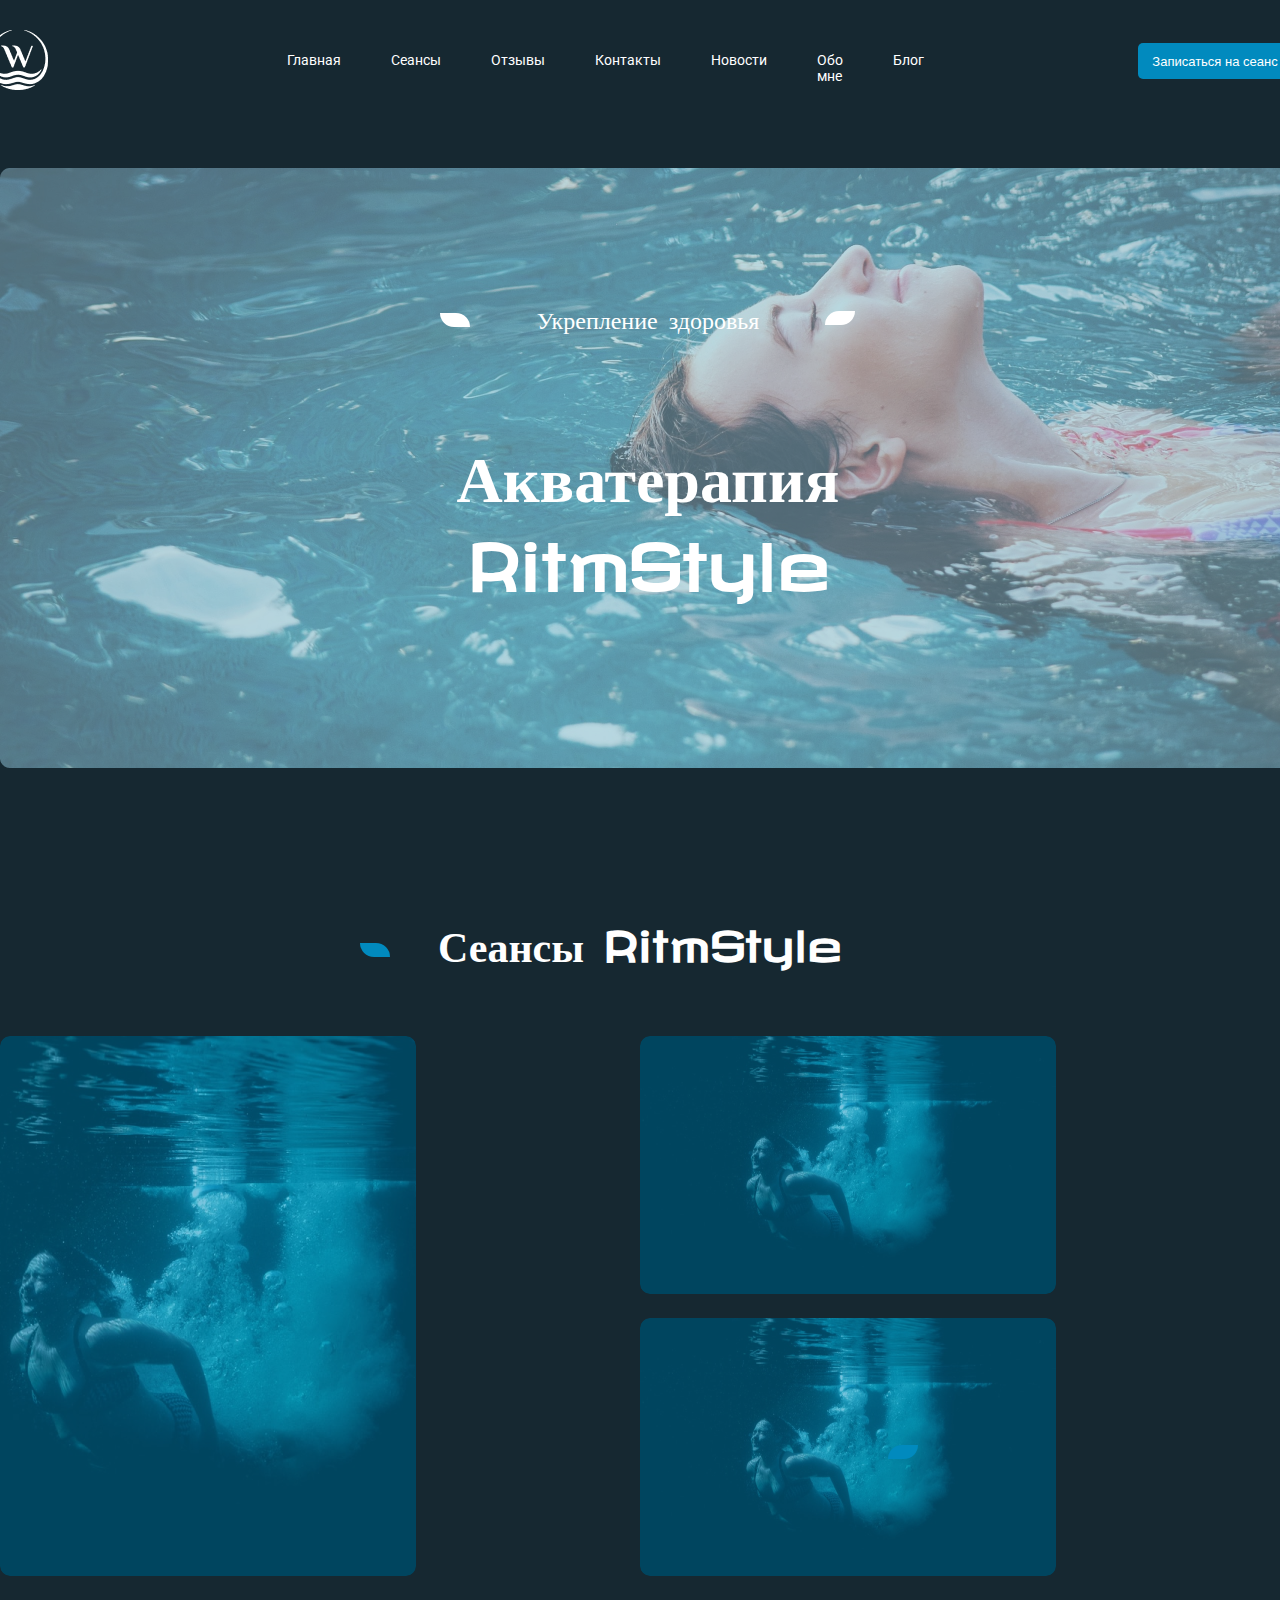
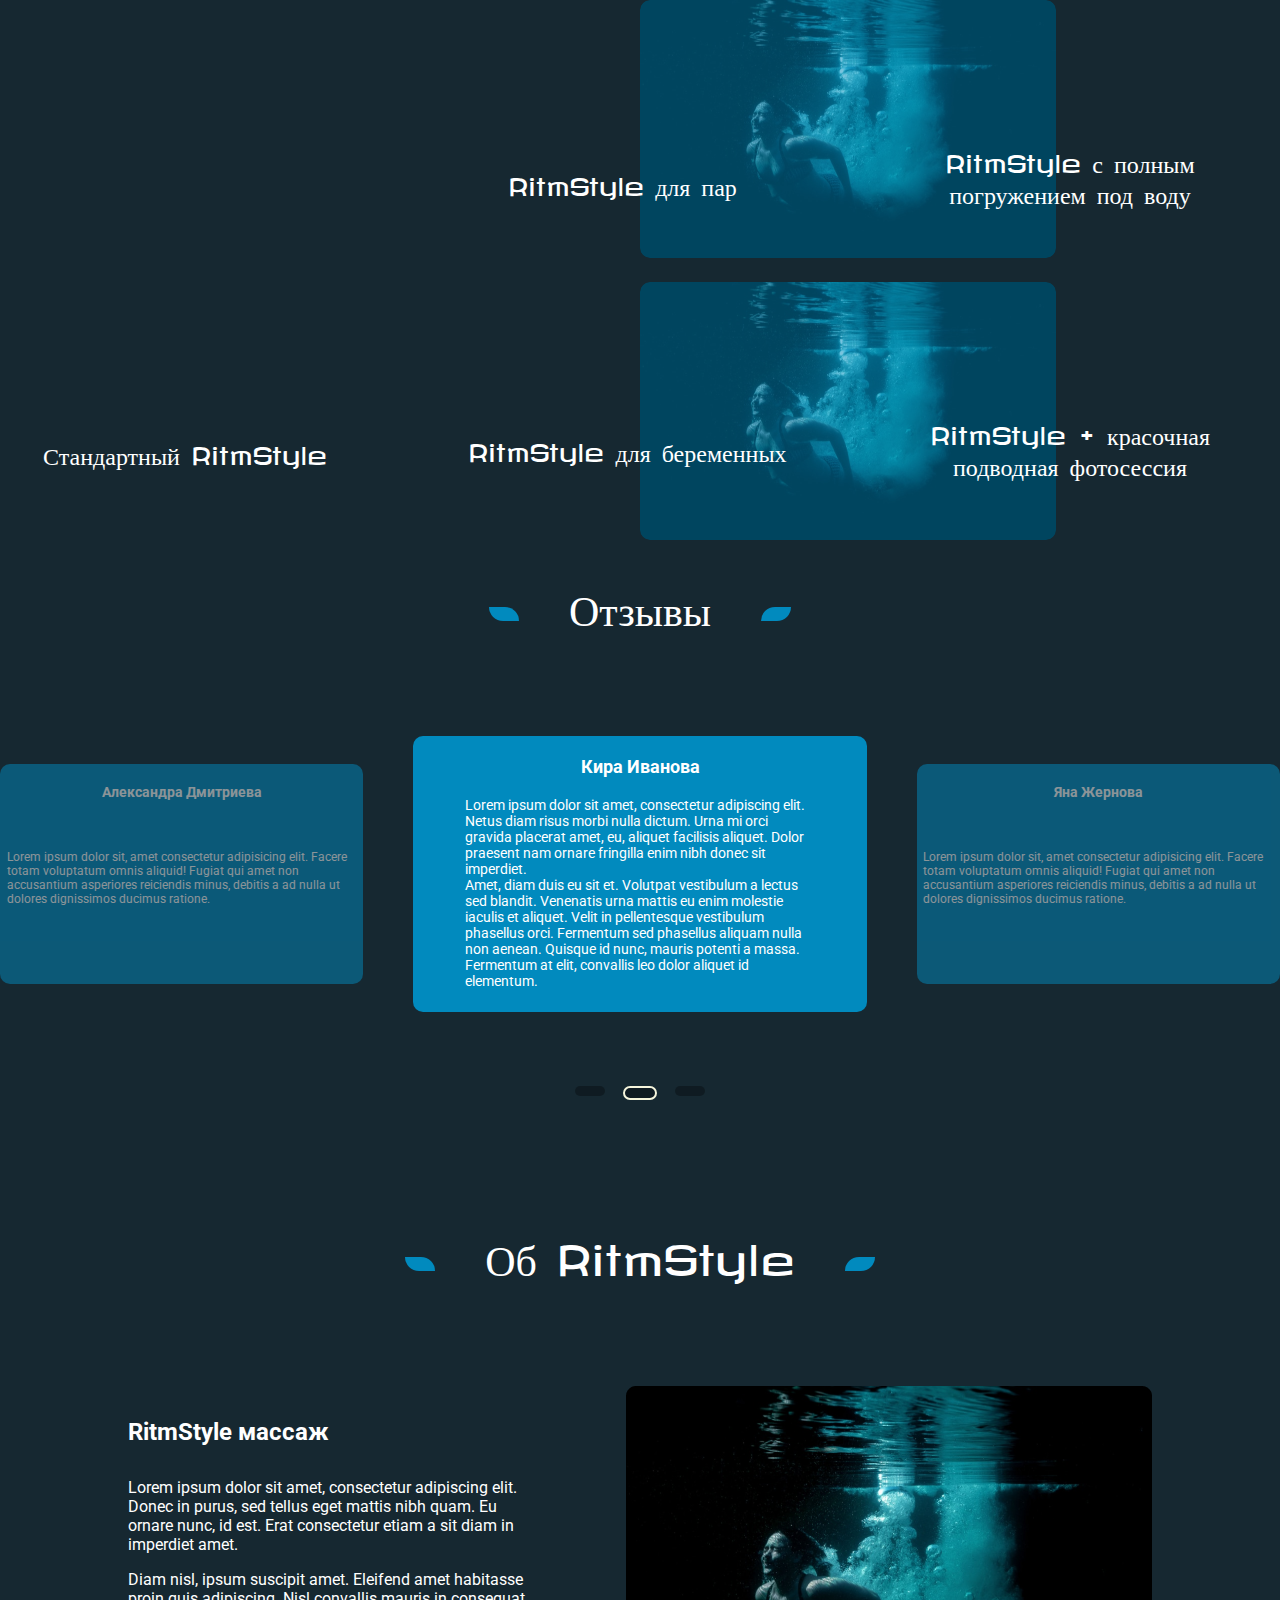
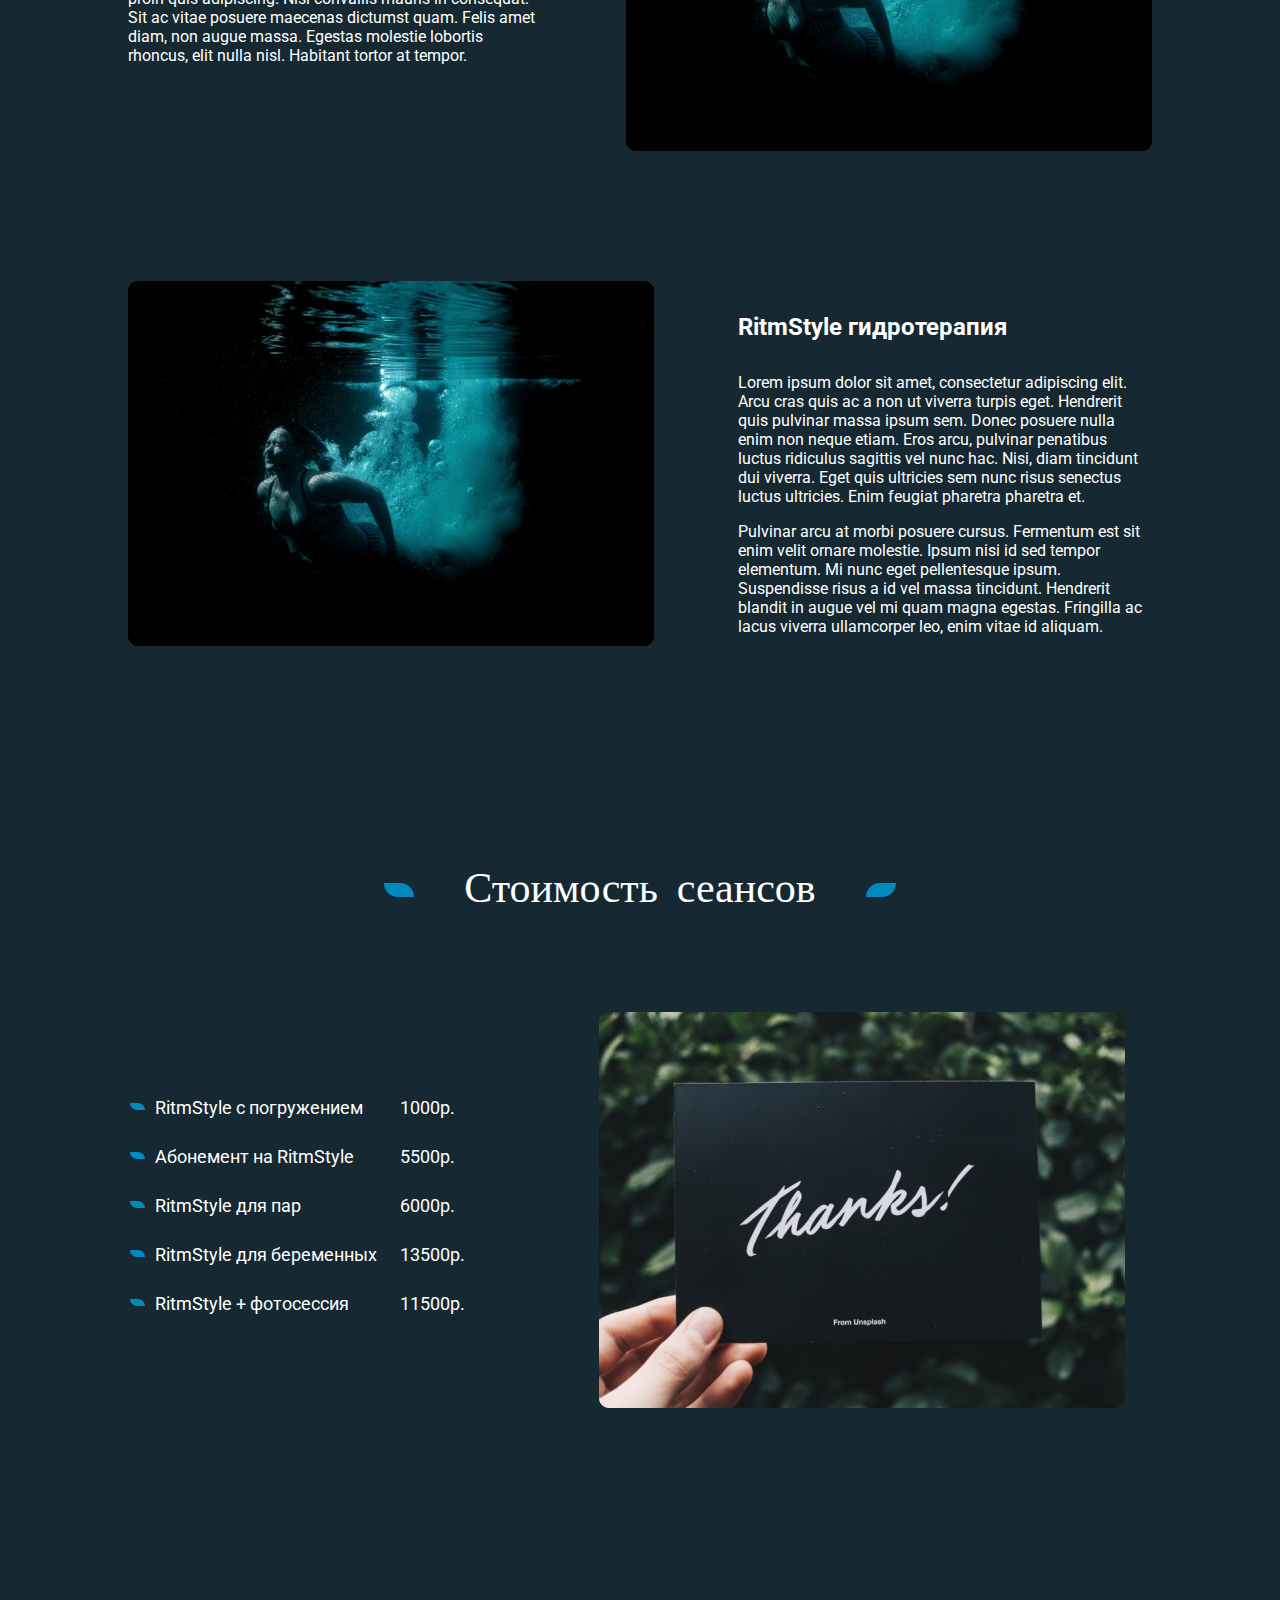
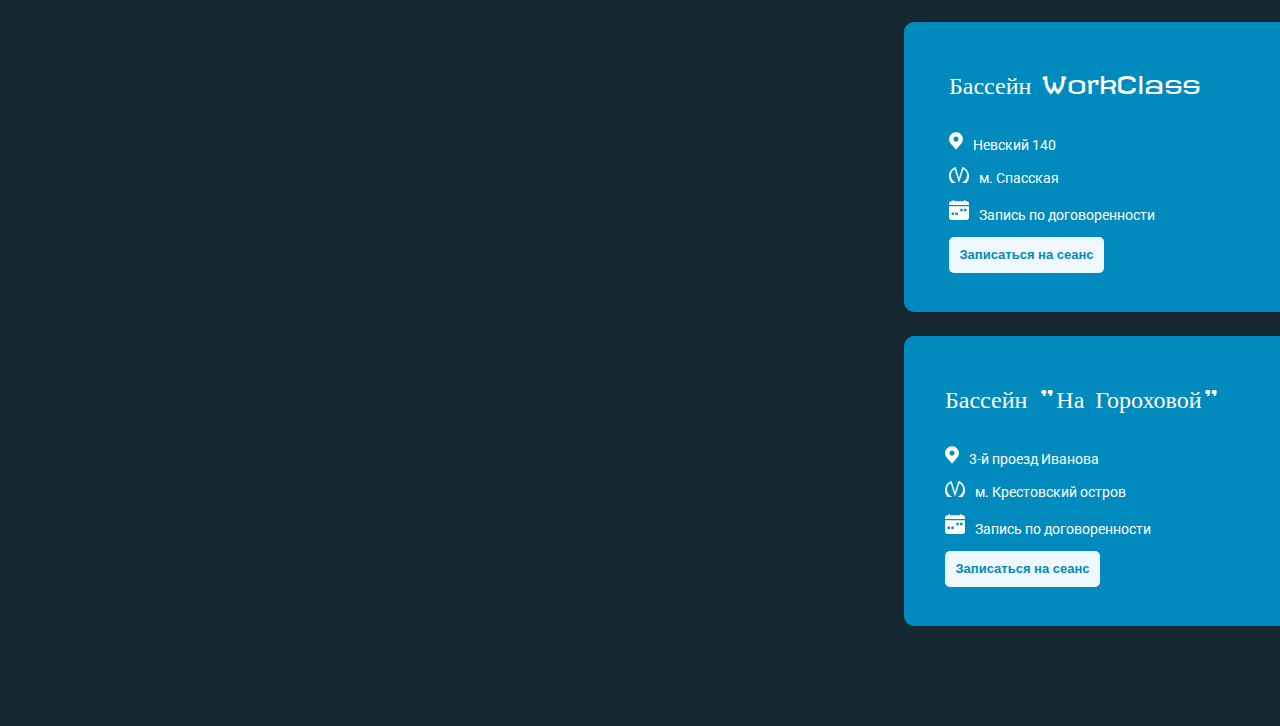
<file: index.html>
<!DOCTYPE html>
<html lang="en">
<head>
    <meta charset="UTF-8">
    <meta http-equiv="X-UA-Compatible" content="IE=edge">
    <meta name="viewport" content="width=device-width, initial-scale=1.0">
    <title>Акватерапия</title>
    <link rel="stylesheet" href="style.css">
    <link rel="preconnect" href="https://fonts.googleapis.com">
<link rel="preconnect" href="https://fonts.gstatic.com" crossorigin>
<link href="https://fonts.googleapis.com/css2?family=Gideon+Roman&family=Poppins:ital,wght@1,300&family=Revalia&family=Roboto:ital,wght@0,100;1,400&family=Supermercado+One&display=swap" rel="stylesheet">


</head>
<body>
    <header>
        <div class="header_W">
            <img src="./img/Vector.png" alt="img" class="logo">
        </div>
        <div class="menuHEADER">
            <a href="#zaID" class="menu  "> <p class="menuP ">Главная </p>  </a>
            <a href="#seansID" class="menu"> <p class="menuP">Сеансы </p>  </a>
            <a href="#feedbackID" class="menu"> <p class="menuP">Отзывы </p>  </a>
            <a href="#" class="menu"> <p class="menuP">Контакты </p>  </a>
            <a href="./news.html" class="menu"> <p class="menuP">Новости </p>  </a>
            <a href="#" class="menu"> <p class="menuP">Обо мне </p>  </a>
            <a href="#" class="menu"> <p class="menuP">Блог </p>  </a>
          
        </div>
        <div class="button_header">
            <button class="zapisatsa"> Записаться на сеанс</button>
        </div>
    </header>
    <main>
        <div class="main" id="zaID">
            
                <div class="ZA" >
                    <p class="zdorovie"> Укрепление здоровья</p>
                <h1 class="aqua">Акватерапия <br> RitmStyle</h1>
                </div>                        
        </div>

        <div class="ritmSTILE" id="seansID">
            <h1 class="seans">Сеансы RitmStyle</h1>
            <div class="imgSTILE">
                <div class="leftIMG"><img src="./img/unsplash_TnOyyEtrKd0.png" alt="" class="leftIMGg1 imgPAD" > </div>
                <div class="rightIMG">
                   <div class="rightIMG1"><img src="./img/unsplash_TnOyyEtrKd0 (1).png" alt="" class="leftIMGg2 imgPAD imgPAD2"> <img src="./img/unsplash_TnOyyEtrKd0 (1).png" alt="" class="leftIMGg2 imgPAD imgPAD2"></div>
                    <div class="rightIMG2"><img src="./img/unsplash_TnOyyEtrKd0 (1).png" alt=""class="leftIMGg2 imgPAD imgPAD2">   <img src="./img/unsplash_TnOyyEtrKd0 (1).png" alt=""class="leftIMGg2 imgPAD imgPAD2">  </div>
                    <div class="test test1 ">Стандартный RitmStyle</div>
                    <div class="test test2 ">RitmStyle для пар</div>
                    <div class="test test3 ">RitmStyle для беременных</div>
                    <div class="test test4 ">RitmStyle с полным <br> погружением под воду</div>
                    <div class="test test5 ">RitmStyle + красочная <br> подводная фотосессия</div>
                </div>
            </div>
        </div>
<!--Отзывы-->
        <div class="feedback" id="feedbackID">
            <div class="feedback2">
                Отзывы
            </div>
            <div class="feedbacks">
                <div class="button1" id="button1"></div>
                <div class="button2" id="button2"></div>
                <div class="button3" id="button3"></div>
                <div class="feedbacks1" id="feedbacks1">
                    <h1 class="feedbackH1" >Александра Дмитриева</h1>
                    <p class="feedbachP1">Lorem ipsum dolor sit, amet consectetur adipisicing elit. Facere totam voluptatum omnis aliquid! Fugiat qui amet non accusantium asperiores reiciendis minus, debitis a ad nulla ut dolores dignissimos ducimus ratione.</p>
                </div>
                <div class="feedbacks2" id="feedbacks2"> 
                    <h1 class="feedbackH2">Кира Иванова</h1>
                    <p class="feedbachP2">Lorem ipsum dolor sit amet, consectetur adipiscing elit. Netus diam risus morbi nulla dictum. Urna mi orci gravida placerat amet, eu, aliquet facilisis aliquet. Dolor praesent nam ornare fringilla enim nibh donec sit imperdiet. <br> Amet, diam duis eu sit et. Volutpat vestibulum a lectus sed blandit.
                        Venenatis urna mattis eu enim molestie iaculis et aliquet. Velit in pellentesque vestibulum phasellus orci. Fermentum sed phasellus aliquam nulla non aenean. Quisque id nunc, mauris potenti a massa. Fermentum at elit, convallis leo dolor aliquet id elementum.  </p>

                </div>
                <div class="feedbacks3" id="feedbacks3">
                    <h1 class="feedbackH1">Яна Жернова</h1>
                    <p class="feedbachP1">Lorem ipsum dolor sit, amet consectetur adipisicing elit. Facere totam voluptatum omnis aliquid! Fugiat qui amet non accusantium asperiores reiciendis minus, debitis a ad nulla ut dolores dignissimos ducimus ratione.</p>

                </div>
            </div>
            
            
        </div>
<!--About-->
        <div class="about">
            <div class="about2">
                <div class="about_title">
                    Об RitmStyle
                </div>
                <div class="group1">
                    <div class="leftGroup1">
                        <h4 class="title1">RitmStyle массаж </h4>
                        <p class="txt1">Lorem ipsum dolor sit amet, consectetur adipiscing elit. Donec in purus, sed tellus eget mattis nibh quam. Eu ornare nunc, id est. Erat consectetur etiam a sit diam in imperdiet amet. </p>
                    
                        <p class="txt11">Diam nisl, ipsum suscipit amet. Eleifend amet habitasse proin quis adipiscing.
                            Nisl convallis mauris in consequat. Sit ac vitae posuere maecenas dictumst quam. Felis amet diam, non augue massa. Egestas molestie lobortis rhoncus, elit nulla nisl. Habitant tortor at tempor.</p>
                    
                        </div>
                    
                    <div class="rightGroup1">
                        <img src="./img/Rectangle 23.png" alt="img" class="rectangle">
                    </div>
                </div>
                <div class="group1">
                    <div class="rightGroup1">
                        <img src="./img/Rectangle 23.png" alt="img" class="rectangle">
                    </div>
                    <div class="leftGroup2">
                        <h4 class="title1">RitmStyle гидротерапия </h4>
                        <p class="txt1">Lorem ipsum dolor sit amet, consectetur adipiscing elit. Arcu cras quis ac a non ut viverra turpis eget. Hendrerit quis pulvinar massa ipsum sem. Donec posuere nulla enim non neque etiam. Eros arcu, pulvinar penatibus luctus ridiculus sagittis vel nunc hac. Nisi, diam tincidunt dui viverra. Eget quis ultricies sem nunc risus senectus luctus ultricies. Enim feugiat pharetra pharetra et. </p>
                    
                        <p class="txt11"> Pulvinar arcu at morbi posuere cursus. Fermentum est sit enim velit ornare molestie. Ipsum nisi id sed tempor elementum. Mi nunc eget pellentesque ipsum. Suspendisse risus a id vel massa tincidunt. Hendrerit blandit in augue vel mi quam magna egestas. Fringilla ac lacus viverra ullamcorper leo, enim vitae id aliquam.</p>
                    
                        </div>
                </div>
            </div>
        </div>
<!--Prise-->
        <div class="prise">
            <div class="prise1">
                <div class="about_title">
                    Стоимость сеансов
                </div>
                <div class="prise_botton">
                    <div class="q1">
                        <p class="priseP">RitmStyle с погружением</p>
                        <p class="priseP">Абонемент на RitmStyle</p>
                        <p class="priseP">RitmStyle для пар</p>
                        <p class="priseP">RitmStyle для беременных</p>
                        <p class="priseP">RitmStyle +  фотосессия</p>
                    </div>
                    <div class="q2">
                        <p class="priseP1" >1000р.</p>
                        <p class="priseP1" >5500р.</p>
                        <p class="priseP1" >6000р.</p>
                        <p class="priseP1" >13500р.</p>
                        <p class="priseP1" >11500р.</p>

                    </div>
                   <img src="./img/unsplash_M3fhZSBFoFQ.png" alt="" class="sertificat">
                </div>

            </div>
        </div>
<!--Contacts-->
        <div class="cont"></div>
        <div class="cont2">
            <div class="LeftCONT"><iframe src="https://www.google.com/maps/embed?pb=!1m18!1m12!1m3!1d39253.983094474934!2d113.44255013125002!3d52.054714399999995!2m3!1f0!2f0!3f0!3m2!1i1024!2i768!4f13.1!3m3!1m2!1s0x5dca35580a3253f5%3A0x7fbc2292158ac133!2z0J_Qu9Cw0LLQsNGC0LXQu9GM0L3Ri9C5INCx0LDRgdGB0LXQudC9!5e0!3m2!1sru!2sru!4v1653837790189!5m2!1sru!2sru" width="856" height="604" style="border:0;"  allowfullscreen="" loading="lazy" referrerpolicy="no-referrer-when-downgrade"></iframe></div>
            <div class="rightCONT">
                <div class="contUP">
                    <div class="contUp2">
                        <h4 class="cont_title_up">Бассейн WorkClass</h4>
                        <p class="contP contP1 ">Невский 140</p>
                        <p  class="contP contP2">м. Спасская</p>
                        <p class="contP contP3">Запись по договоренности</p>
                        <button class="cont_button">Записаться на сеанс</button>
                    </div>
                    
                </div>
                <div class="contUP">
                    <div class="contUp22">
                        <h4 class="cont_title_up">Бассейн "На Гороховой"</h4>
                        <p class="contP contP1">3-й проезд Иванова</p>
                        <p  class="contP contP2">м. Крестовский остров </p>
                        <p class="contP contP3">Запись по договоренности</p>
                        <button class="cont_button">Записаться на сеанс</button>
                    </div>
                    
                </div>
                
            </div>
        </div>
        
            
    </main>
    <script src="./script.js"></script>
</body>
</html>
</file>
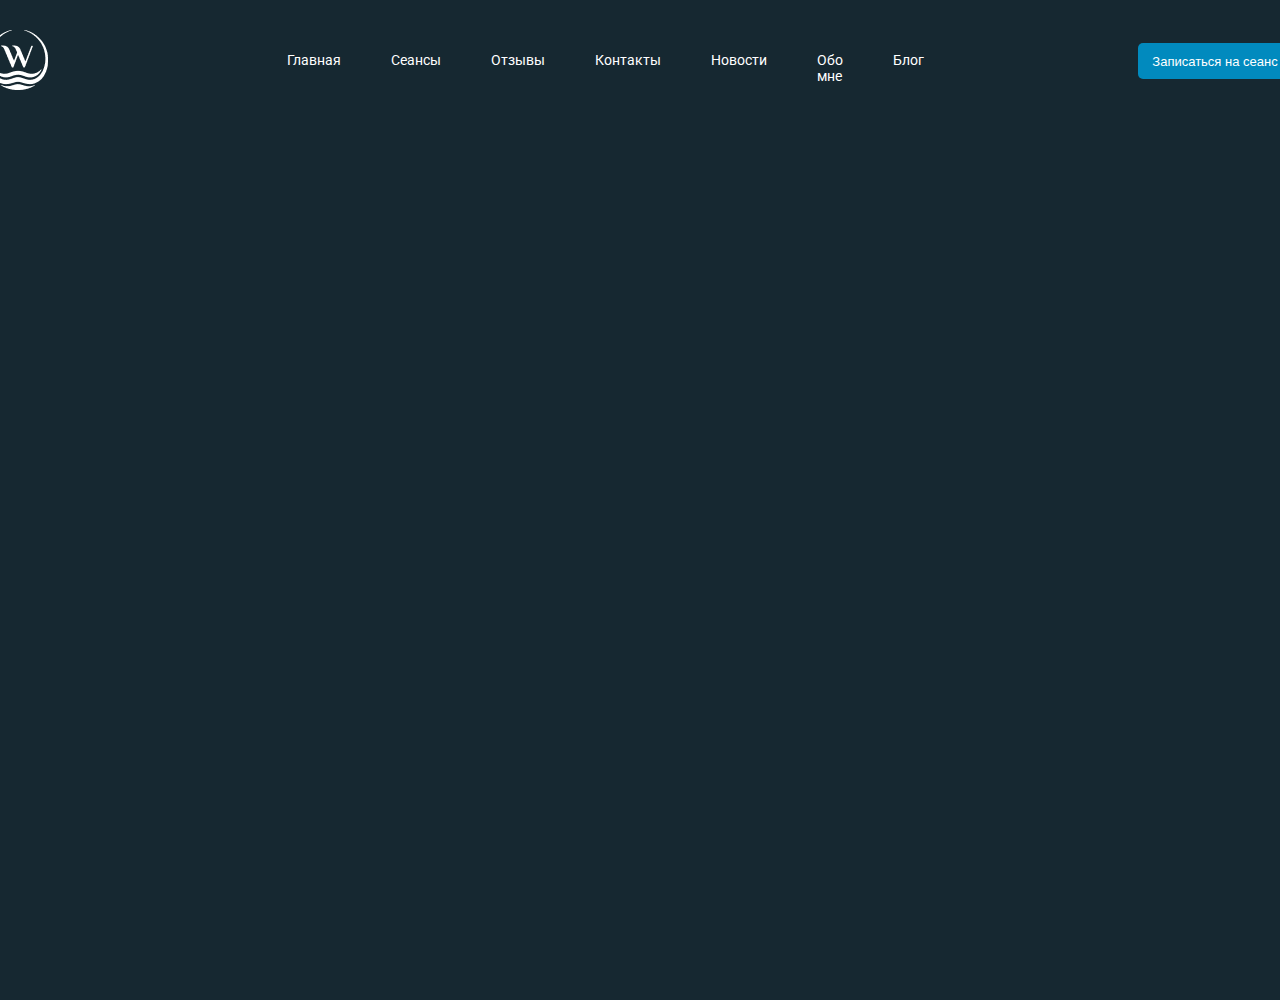
<file: news.html>
<!DOCTYPE html>
<html lang="en">
<head>
    <meta charset="UTF-8">
    <meta http-equiv="X-UA-Compatible" content="IE=edge">
    <meta name="viewport" content="width=device-width, initial-scale=1.0">
    <title>News</title>
    <link rel="stylesheet" href="style.css">
    <link rel="preconnect" href="https://fonts.googleapis.com">
<link rel="preconnect" href="https://fonts.gstatic.com" crossorigin>
<link href="https://fonts.googleapis.com/css2?family=Gideon+Roman&family=Poppins:ital,wght@1,300&family=Revalia&family=Roboto:ital,wght@0,100;1,400&family=Supermercado+One&display=swap" rel="stylesheet">

</head>
<body class="news_html">
    <header>
        <div class="header_W">
            <img src="./img/Vector.png" alt="img" class="logo">
        </div>
        <div class="menuHEADER">
            <a href="./index.html" class="menu  "> <p class="menuP ">Главная </p>  </a>
            <a href="#seansID" class="menu"> <p class="menuP">Сеансы </p>  </a>
            <a href="#feedbackID" class="menu"> <p class="menuP">Отзывы </p>  </a>
            <a href="#" class="menu"> <p class="menuP">Контакты </p>  </a>
            <a href="./news.html" class="menu"> <p class="menuP">Новости </p>  </a>
            <a href="#" class="menu"> <p class="menuP">Обо мне </p>  </a>
            <a href="#" class="menu"> <p class="menuP">Блог </p>  </a>
          
        </div>
        <div class="button_header">
            <button class="zapisatsa"> Записаться на сеанс</button>
        </div>
    </header>
    
</body>
</html>
</file>
<file: style.css>
/*
font-family: 'Gideon Roman', cursive;
font-family: 'Poppins', sans-serif;
font-family: 'Revalia', cursive;
font-family: 'Roboto', sans-serif;
font-family: 'Supermercado One', cursive;
*/

body {
    background-color: #162831;
    font-family: 'Roboto', sans-serif;
    color: white;
    margin: 0 auto;
    padding: 0 auto;
    caret-color: transparent;
}
html{

    width: 100%;
    max-width: 100%;
    overflow-x: hidden;
    scroll-behavior: smooth;  /*<------плавный скрол*/
    
}

  body
  {
    width: 100%;
    max-width: 100%;
    overflow-x: hidden;
  }

header {
    display: flex;
    justify-content: center;
    
}
.header_W {
    margin-right: 214px;
    width: 60px;
    height: 60px;
    margin-top: 30px;
}
.header_W::before {
    content: url("./img/W.png");
    position: absolute;
    width: 32px;
    margin-top: 15px;
    margin-left: 13px;
    
    
}

.menu {
    padding-right: 25px;
    padding-left: 25px;
    text-decoration: none;
    justify-content: center;
    font-size: 14px;
    color: white;
    height: 60px;  
}

.menu:hover{
    color: rgba(255, 255, 255, 0.644);
}
.menuHEADER {
    display: flex;
   margin-top: 38px;
}
.zapisatsa {
    width: 155px;
    height: 36px;
    color: white;
    background-color: #018ABE;
    font-size: 13px;
    margin-left: 189px;
    margin-top: 43px;
    border-radius: 5px;
    transition: .2s;
    border: none;
    
}
.zapisatsa:hover {
    background-color: #0188bed7;
}

/*---------------*/

.main {
    width: 1296px;
    height: 600px;
    background-image: url("./img/unsplash_S-llxYh3GzI.png");
    background-position: center;
    margin: 0 auto;
    padding: 0 auto;
    margin-top: 70px;
    color: white;
}
.main::before{
    border-radius: 0 50px;
    content: "//// ";
    background-color: white;
    position: absolute;
    height: 25px;
    color: rgba(240, 248, 255, 0);
    font-size: 16px;
    width: 30px;
    height: 14px;
    margin-top: 145px;
    margin-left: 440px;
    
}
.main::after{
    border-radius:  50px 0;
    content: "//// ";
    background-color: white;
    position: absolute;
    height: 25px;
    color: rgba(240, 248, 255, 0);
    font-size: 16px;
    width: 30px;
    height: 14px;
    margin-top: -328px;
    margin-left:825px;
    
}
.zdorovie {
    padding-top: 136px;
    padding-bottom: 40px;
    font-size: 24px;
    
}

.ZA {
    margin: 0 auto;
    padding: 0 auto;
    text-align: center;
    font-family: 'Revalia', cursive;
}
.aqua {
    font-size: 64px;
    line-height: 89px;
}

/*-------------------------*/

.ritmSTILE {
    text-align: center;
    margin-top: 150px;
    font-family: 'Revalia', cursive;
    margin-bottom: 100px;
}
.imgSTILE {
    display: flex;
    justify-content: center;
    
}
.leftIMGg1 {
    height: 540px;
   
    
}
.imgPAD {
    transition: 0.8s  ;
    border-radius: 10px;
}

.imgPAD:hover {                              /*<---------------- hover*/
    outline: 1px solid #018ABE;
    border-right: -24px;
    border-radius: 10px;
    
    
}
.leftIMGg2 {

    width: 416px;
    height: 258px;
    color: rgba(1, 138, 190, 0.5);
}
.leftIMGg3 {

    width: 400px;
    height: 240px;
    color: rgba(1, 138, 190, 0.5);
}
.seans {
    font-size: 42px;
    margin-bottom: 40px;
}
.imgPAD {
    margin-right: 24px;
}
.imgPAD {
    
    margin-top: 24px;
}
.ritmSTILE::before {
    border-radius: 0 50px;
    content: "//// ";
    background-color: #018ABE;
    position: absolute;
    height: 25px;
    color: rgba(240, 248, 255, 0);
    font-size: 16px;
    width: 30px;
    height: 14px;
    margin-left: -280px;
    margin-top: 25px;
}
.ritmSTILE::after {
    border-radius:  50px 0;
    content: "//// ";
    background-color: #018ABE;
    position: absolute;
    height: 25px;
    color: rgba(240, 248, 255, 0);
    font-size: 16px;
    width: 30px;
    height: 14px;
    margin-top: -637px; 
    margin-left: 248px; }

    .test {
        z-index: 10;
        font-size: 24px;
        
    }
    .test1 {
        margin-left: -1350px;
        
        margin-top: -100px;
         z-index: 11;
    }
    .test2 {
        margin-top: -300px;
        margin-left: -475px;
        z-index: 12;

    }
    .test3 {
        z-index: 13;
        margin-top: 235px;
        margin-left: -465px;

    }
    .test4 {
        z-index: 14;
        margin-top: -320px;
        margin-right: -420px;
    }
    .test5 {
        z-index: 15;
        margin-top: 210px;
        margin-right: -420px;

    }

    /*------------------------*/

    .feedback{
        caret-color: transparent; /*<-----------выкл курсор мигающ*/
    }
    .feedback2{
        margin-top: 100px;
        text-align: center;
        margin-bottom: 100px;
        font-size: 42px;
        font-family: 'Revalia', cursive;
    }
    /*befor//after->---*/
    .feedback2::before {
        border-radius: 0 50px;
        content: "//// ";
        background-color: #018ABE;
        position: absolute;
        height: 25px;
        color: rgba(240, 248, 255, 0);
        font-size: 16px;
        width: 30px;
        height: 14px;
        margin-left: -80px;
        margin-top: 25px;
    }
    .feedback2::after {
        border-radius:  50px 0;
        content: "//// ";
        background-color: #018ABE;
        position: absolute;
        height: 25px;
        color: rgba(240, 248, 255, 0);
        font-size: 16px;
        width: 30px;
        height: 14px;
        margin-left: 50px;
        margin-top: 25px;
         }

/*befor//after*--------<--------*/

    .feedbacks {
        display: flex;
        justify-content: center;
    }
    .feedbacks1 {
        width: 400px;
        height: 220px;
        background-color: #018ABE;
        border-radius: 10px;
        margin-top: auto;
        margin-bottom: auto;
        opacity: .5;
        
    }

    .feedbackH1{
        font-size: 14px;
        text-align: center;   
        margin-top: 20px;     
    }
    .feedbackH2{
        font-size: 18px;
        text-align: center;   
        margin-top: 20px;     
    }

    .feedbachP1{
        width: 350px;
        font-size: 12px;
        margin-left: auto;
        margin-right: auto;
        margin-top: 50px;
    }
    .feedbachP2{
        width: 350px;
        font-size: 14px;
        margin-left: auto;
        margin-right: auto;
        margin-top: 20px;
    }


    .feedbacks2 {
        width: 500px;
        height: 276px;
        background-color: #018ABE;
        margin-left: 50px;
        border-radius: 10px;

    }
    .feedbacks3 {
        width: 400px;
        height: 220px;
        background-color: #018ABE;
        margin-left: 50px;
        border-radius: 10px;
        margin-top: auto;
        margin-bottom: auto;
        opacity: .5;
    }

   /*--------js----------*/

    .button1{
        content: " ";
        width: 30px;
        height: 10px;
        background-color: rgba(0, 0, 0, 0.3);
        position: absolute;
        margin-top: 350px;
        border-radius: 10px;
        margin-left: -100px;
        cursor: pointer;
    }
    .button1:hover{background-color: rgba(0, 0, 0, 0.5);}
    .button2:hover{background-color: rgba(0, 0, 0, 0.5);}
    .button3:hover{background-color: rgba(0, 0, 0, 0.5);}
    
    .button2{
        content: " ";
        width: 30px;
        height: 10px;
        background-color: rgba(0, 0, 0, 0.3);
        position: absolute;
        margin-top: 350px;
        border-radius: 10px;
        cursor: pointer;
        border-color: beige;
        border-style: solid;
        border-width: 2px;  
    }
        
    .button3{
        content: " ";
        width: 30px;
        height: 10px;
        background-color: rgba(0, 0, 0, 0.3);
        position: absolute;
        margin-top: 350px;
        border-radius: 10px;
        margin-left: 100px;
        cursor: pointer;
    }
    /*----------------<<<------------*/
        
        /*About*/
.about2 {
    width: 1024px;
    height: 1076px;
    
    margin: 0 auto;
    padding: 0 auto;
    margin-top: 220px;
}
.about_title{
   text-align: center; 
   font-size: 42px;
   font-family: 'Revalia', cursive;
   margin-bottom: 100px;
}

 /*befor//after->---*/
 .about_title::before {
    border-radius: 0 50px;
    content: "//// ";
    background-color: #018ABE;
    position: absolute;
    height: 25px;
    color: rgba(240, 248, 255, 0);
    font-size: 16px;
    width: 30px;
    height: 14px;
    margin-left: -80px;
    margin-top: 25px;
}
.about_title::after {
    border-radius:  50px 0;
    content: "//// ";
    background-color: #018ABE;
    position: absolute;
    height: 25px;
    color: rgba(240, 248, 255, 0);
    font-size: 16px;
    width: 30px;
    height: 14px;
    margin-left: 50px;
    margin-top: 25px;
     }

/*befor//after*--------<--------*/
 .group1 {
     display: flex;
     justify-content: center;
 }
 
 .leftGroup1{
    width: 466px;
    margin-right: 84px;
    margin-bottom: 200px;
}
 .leftGroup2{
    width: 466px;
    margin-left: 84px;
    
}
 .title1{
    font-size: 24px;
    
 } 
 .txt1{
font-size: 16px;
    }  
 .txt11{
font-size: 16px;
margin-top: 10px;
    }  
.rectangle{
    width: 526px;
} 

/*Prise---->--*/

.prise1{
    width: 1076px;
    height: 614px;
    margin: 0 auto;
    padding: 0 auto;
    margin-top: 150px;
    margin-bottom: 150px;
    
}
.prise_botton{
    margin-top: 100px;
    display: flex;
    justify-content: center;
}
.sertificat{
    width: 526px;
    margin-left: 134px;
    
}
.q2{
   
    margin-left: 23px;
    font-size: 18px;
    margin-top: auto;
    margin-bottom: auto;
}
.q1{
  
    font-size: 18px;
    margin-top: auto;
    margin-bottom: auto;
    
}
.priseP{
    padding-bottom: 10px;
}
.priseP1{
    padding-bottom: 10px;
}

/*-befor//after---*/

.priseP::before {
    border-radius: 0 50px;
    content: "//// ";
    background-color: #018ABE;
    position: absolute;
    height: 25px;
    color: rgba(240, 248, 255, 0);
    font-size: 16px;
    width: 15px;
    height: 7px;
    margin-left: -25px;
    margin-top: 6px;
}


/*-befor//after---*/

/* contacts*/
.cont2{
    width: 1296px;
    height: 604px;
    
    margin: 0 auto;
    padding: 0 auto;
    display: flex;
    justify-content: center;
    margin-bottom: 100px;
}
.LeftCONT{
    margin-right: 48px;
}
.contUP{
    width: 392px;
    height: 290px;
    background-color:#018ABE;
    border-radius: 10px;
    margin-bottom: 24px;
}

.cont_title_up{
    font-family: 'Revalia', cursive;
    font-weight: 100;
    font-size: 24px;
}
.contUp2{
    width: 302px;
    margin: 0 auto;
    padding-top: 15px;
}
.contUp22{
    width: 310px;
    margin: 0 auto;
    padding-top: 15px;
}
.cont_button{
    width: 155px;
    height: 36px;
    background-color: aliceblue;
    color: rgba(1, 138, 190, 1);
    border: none;
    border-radius: 5px;
    font-weight: 600;
    font-size: 13px;
}
.cont_button:hover{
    background-color: rgba(240, 248, 255, 0.900);
}
.contP{
    font-size: 14px;
}

.contP1::before{
    content: url(./img/Vector\ \(1\).png);
    margin-right: 10px;
    
  
}
.contP2::before{
    content: url(./img/Vector\ \(2\).png);
    margin-right: 10px;
    
  
}
.contP3::before{
    content: url(./img/Vector\ \(3\).png);
    margin-right: 10px;
    
  
}
/*-----news header------*/
.news_html{
    height: 1000px;
}
</file>
